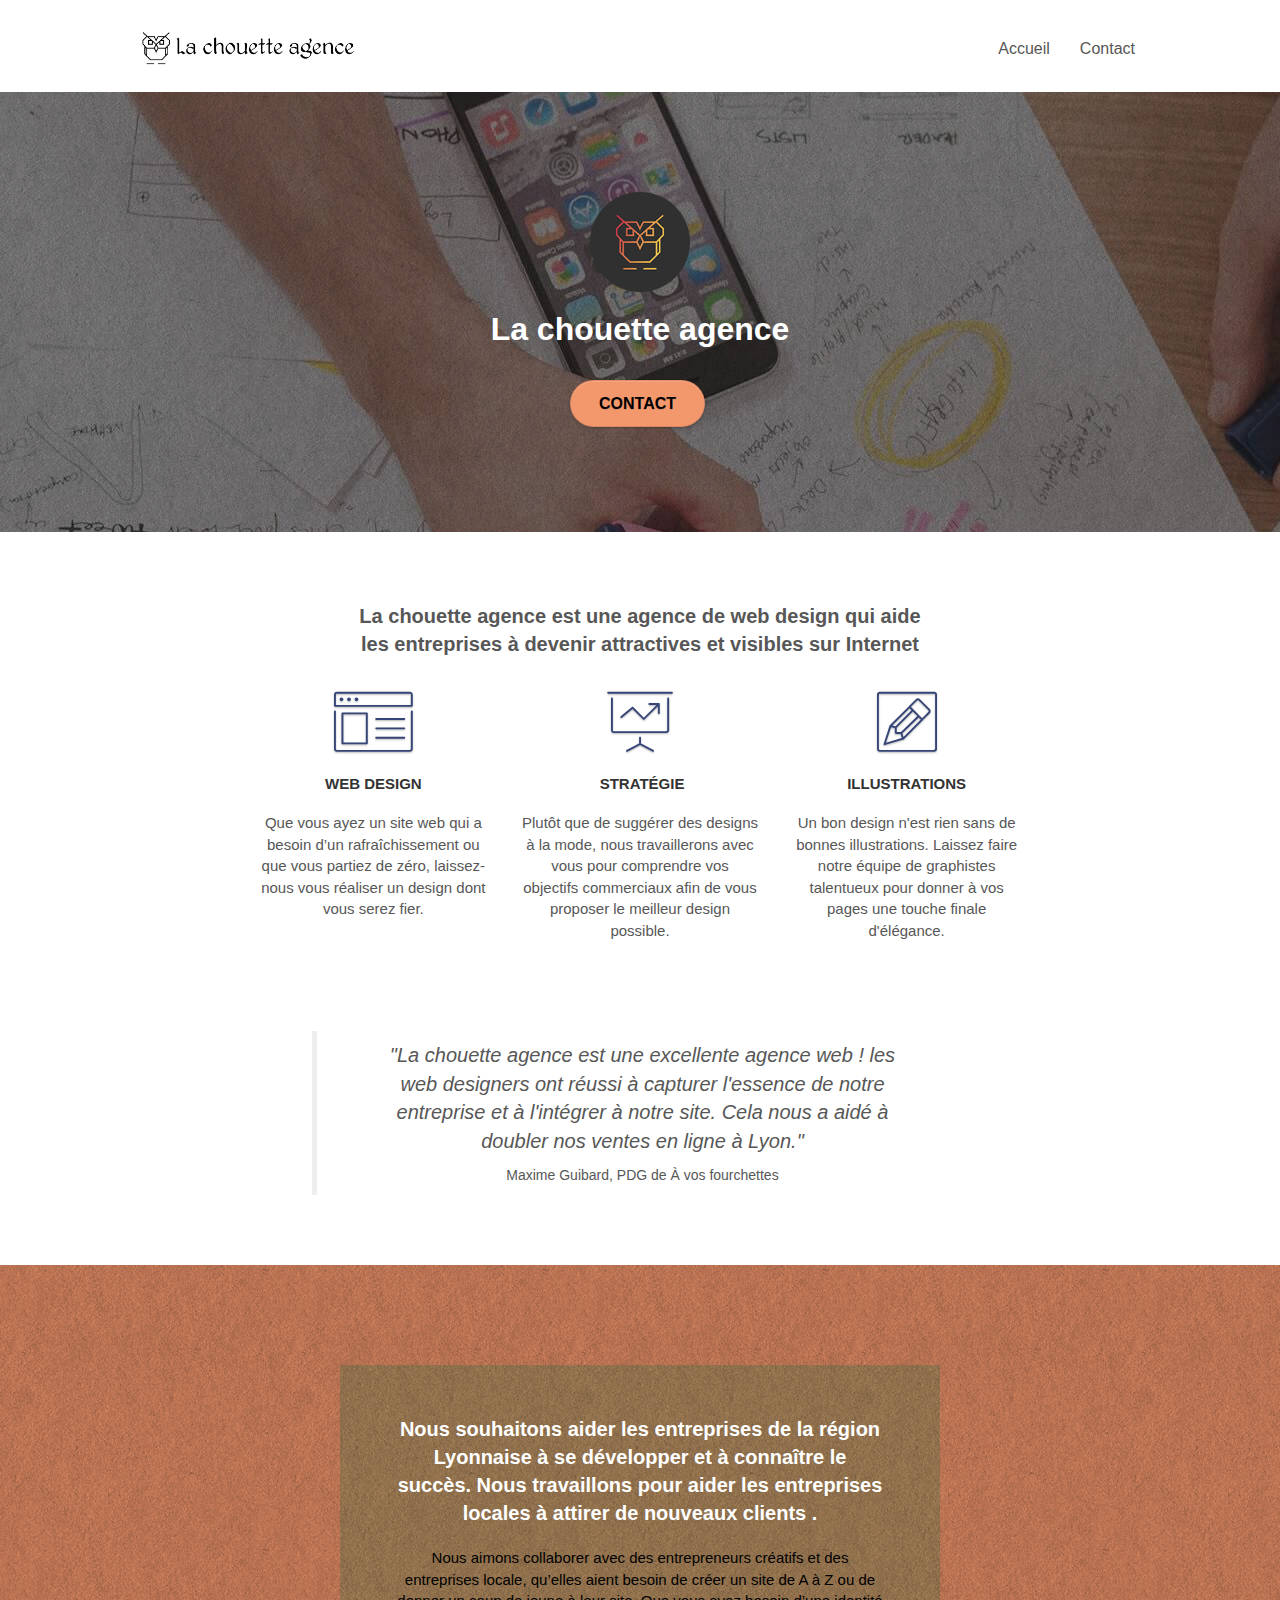
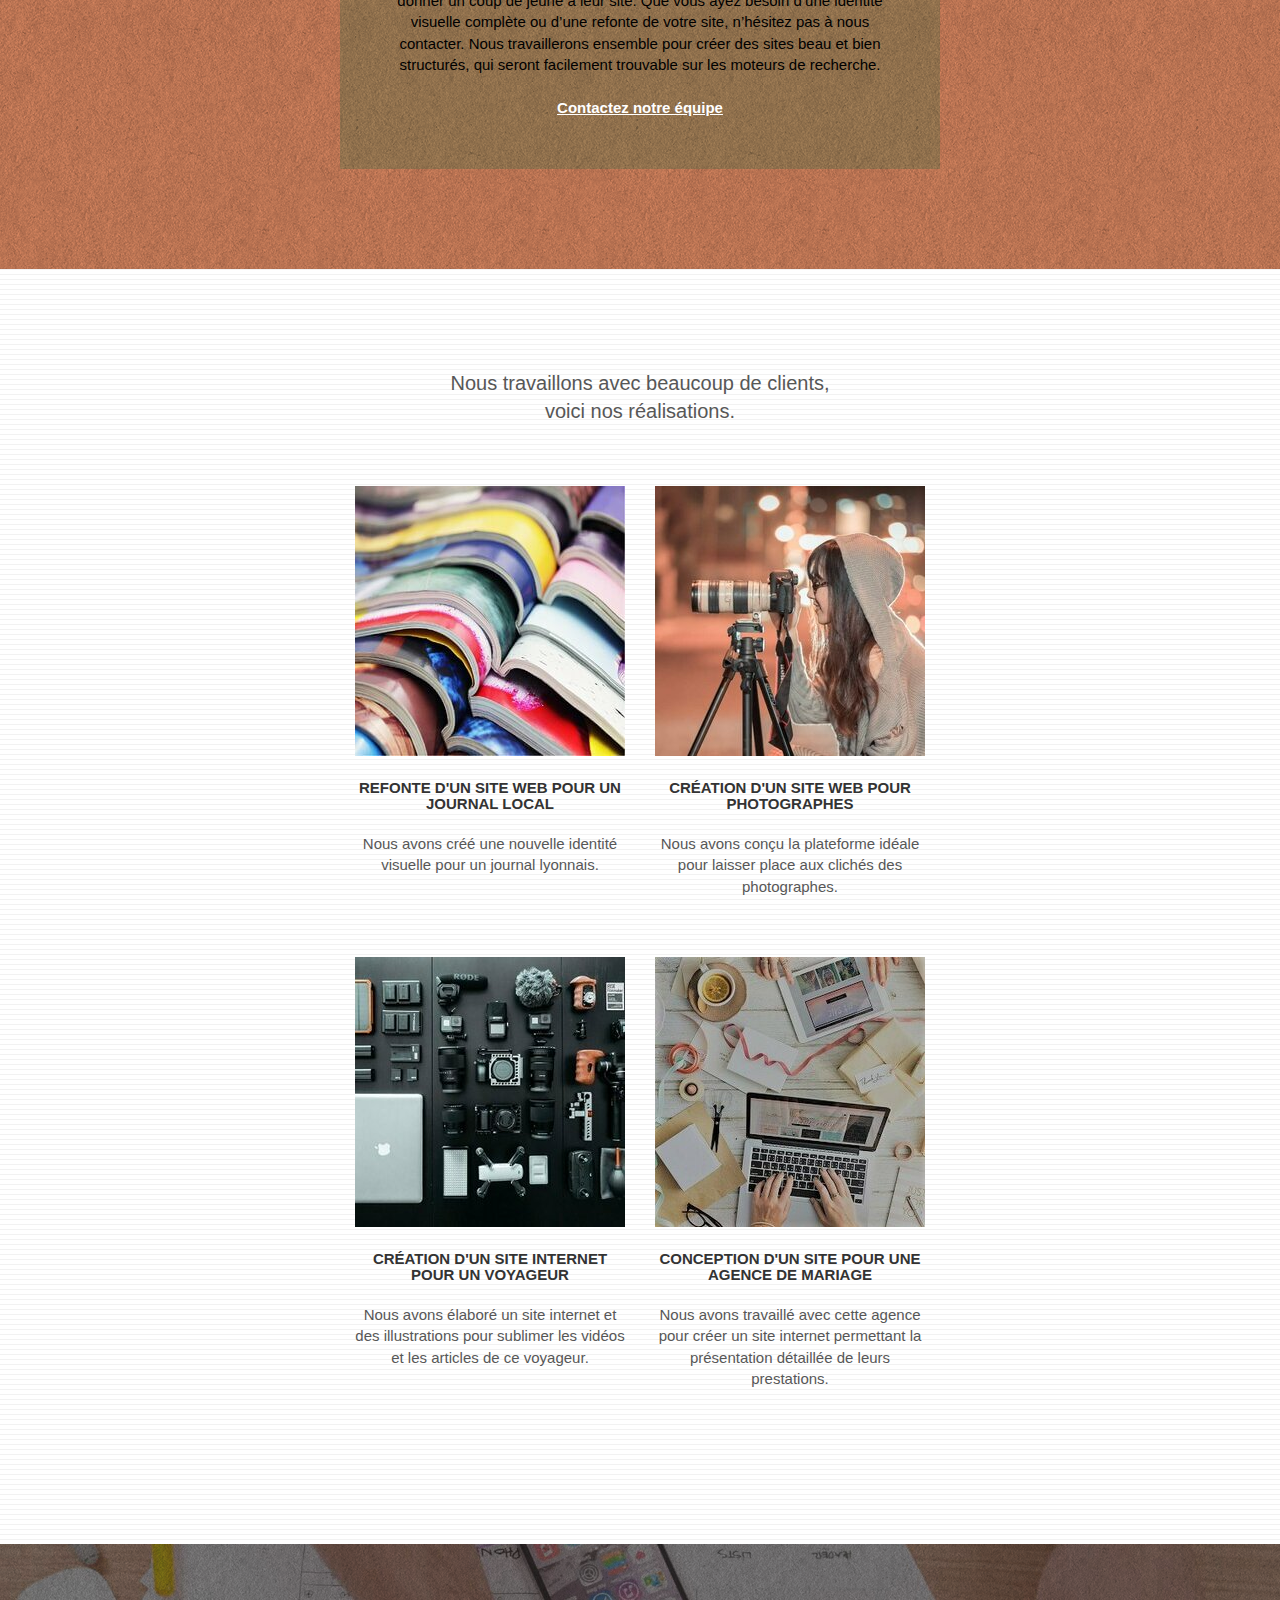
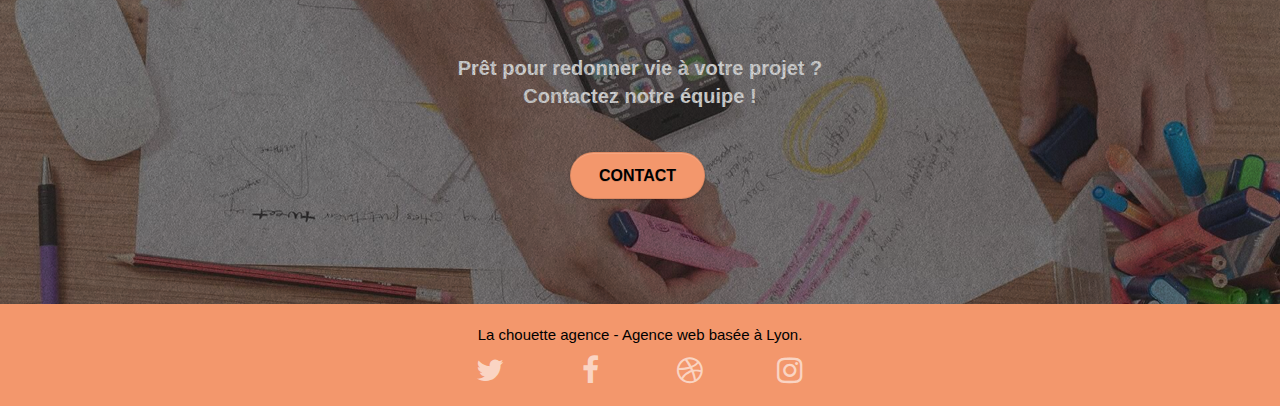
<file: index.html>
<!doctype html>
<html lang="fr">
<head>
    <meta charset="utf-8">
    <meta name="description" content="La chouette agence est une entreprise de web design basée à lyon, experte dans son domaine, elle vous offrira un travail qualitatif et optimisé correspondant parfaitement à vos attentes. Nous saurons donner du style à votre projet web.">
    <meta name="viewport" content="width=device-width, initial-scale=1.0, viewport-fit=cover">
    <link rel="shortcut icon" type="image/png" href="favicon.ico">
    
	<link rel="stylesheet" type="text/css" href="./css/bootstrap.min.css">
	<link rel="stylesheet" type="text/css" href="style.min.css">
	<link rel="stylesheet" type="text/css" href="./css/font-awesome.min.css">
	<link rel="stylesheet" type="text/css" href="./css/et-line.min.css">
	
    
	<script src="./js/jquery-2.1.0.min.js" defer></script>
	<script src="./js/bootstrap.min.js" defer></script>
	<script src="./js/blocs.min.js" defer></script>
	<script src="./js/jquery.touchSwipe.min.js" defer></script>
	<script src="./js/gmaps.min.js" defer></script>

    <title>La chouette agence</title>

    
<!-- Analytics -->
 
<!-- Analytics END -->
    
</head>
<body>
<!-- Principal conteneur -->
<div class="page-container">
    
<!-- bloc-0 -->
<header class="bloc bgc-white l-bloc " id="bloc-0">
	<div class="container bloc-sm">
		<nav class="navbar row">
			<div class="navbar-header">
				<a class="navbar-brand focus" href="index.html"><img src="img/la-chouette-agence.png" alt="logo de la chouette agence, entreprise de web design basée à lyon" height="40" /></a>
				<button id="nav-toggle" type="button" class="ui-navbar-toggle navbar-toggle" data-toggle="collapse" data-target=".navbar-1">
					<span class="sr-only">Toggle navigation</span><span class="icon-bar"></span><span class="icon-bar"></span><span class="icon-bar"></span>
				</button>
			</div>
			<div class="collapse navbar-collapse navbar-1 special-dropdown-nav">
				<ul class="site-navigation nav navbar-nav">
					<li>
						<a class="focus" href="index.html">Accueil</a>
					</li>
					<li>
					</li>
					<li>
						<a class="focus" href="contact.html">Contact</a>
					</li>
				</ul>
			</div>
		</nav>
	</div>
</header>
<!-- bloc-0 END -->

<!-- bloc-1-presentation -->
<section class="bloc bgc-dark-slate-blue bg-banniere d-bloc bg-t-edge bloc-bg-texture texture-paper b-parallax" id="bloc-1-hero">
	<div class="container bloc-lg">
		<div class="row tight-width-whitespace">
			<div class="col-sm-12">
				<img src="img/logo.png" class="center-block image-resize-mode" width="100" alt="logo de la chouette agence" />
				<h1 class="text-center hero-bloc-text tc-white ">
					La chouette agence
				</h1>
				<div class="text-center">
					<a href="contact.html" class="btn btn-lg btn-clean btn-rd cta-hero btn-atomic-tangerine focus" id="cta-hero">Contact</a>
				</div>
			</div>
		</div>
	</div>
</section>
<!-- bloc-1-presentation END -->

<!-- bloc-2-services -->
<section class="bloc bgc-white l-bloc" id="bloc-2-services">
	<div class="container bloc-md">
		<div class="row">
			<div class="col-sm-12 text-center">
					<h2 class="intro">
						La chouette agence est une agence de web design qui aide<br>les entreprises à devenir attractives et visibles sur Internet
					</h2>
			</div>
		</div>
		<div class="row voffset-lg med-width-whitespace">
			<div class="col-sm-4">
				<div class="text-center">
					<span class="et-icon-browser sm-shadow icon-dark-slate-blue icons icon-lg"></span>
				</div>
				<h3 class="mg-md text-center">
					Web design
				</h3>
				<p class="text-center ">
					Que vous ayez un site web qui a besoin d&rsquo;un rafraîchissement ou que vous partiez de zéro, laissez-nous vous réaliser un design dont vous serez fier.
				</p>
			</div>
			<div class="col-sm-4">
				<div class="text-center">
					<span class="et-icon-presentation sm-shadow icon-dark-slate-blue icons icon-lg"></span>
				</div>
				<h3 class="mg-md text-center">
					&nbsp;Stratégie
				</h3>
				<p class="text-center ">
					Plutôt que de suggérer des designs à la mode, nous travaillerons avec vous pour comprendre vos objectifs commerciaux afin de vous proposer le meilleur design possible.<br>
				</p>
			</div>
			<div class="col-sm-4">
				<div class="text-center">
					<span class="et-icon-edit sm-shadow icon-dark-slate-blue icons icon-lg"></span>
				</div>
				<h3 class="mg-md text-center">
					Illustrations
				</h3>
				<p class="text-center ">
					Un bon design n'est rien sans de bonnes illustrations. Laissez faire notre équipe de graphistes talentueux pour donner à vos pages une touche finale d'élégance.
				</p>
			</div>
		</div>
		<div class="row voffset-lg voffset">
			<div class="col-xs-12 col-md-8 col-md-offset-2 text-center">
				<blockquote>
					<p class="quotation">
						"La chouette agence est une excellente agence web !
						les<br>web designers ont réussi à capturer l'essence de notre<br>entreprise et à l'intégrer à notre site.
						Cela nous a aidé à<br>doubler nos ventes en ligne à Lyon."
					</p>
					<p class="signature">
						Maxime Guibard, PDG de À vos fourchettes
					</p>
				</blockquote>
			</div>
		</div>
	</div>
</section>
<!-- bloc-2-services END -->

<!-- bloc-3-what-i-do -->
<section class="bloc tc-white bgc-atomic-tangerine bg-presentation d-bloc bloc-bg-texture texture-paper b-parallax" id="bloc-3-what-i-do">
	<div class="container bloc-lg">
		<div class="row tight-width-whitespace black-background">
			<div class="col-sm-12">
				<h2 class="mg-md text-center tc-white">
					Nous souhaitons aider les entreprises de la région Lyonnaise à se développer et à connaître le succès. Nous travaillons pour aider les entreprises locales à attirer de nouveaux clients .<br>
				</h2>
				<p class="text-center white">
					Nous aimons collaborer avec des entrepreneurs créatifs et des entreprises locale, qu’elles aient besoin de créer un site de A à Z ou de donner un coup de jeune à leur site. Que vous ayez besoin d’une identité visuelle complète ou d’une refonte de votre site, n’hésitez pas à nous contacter. Nous travaillerons ensemble pour créer des sites beau et bien structurés, qui seront facilement trouvable sur les moteurs de recherche. <br><br><a class="ltc-white bold-link focus" href="page2.html">Contactez notre équipe</a><br>
				</p>
			</div>
		</div>
	</div>
</section>
<!-- bloc-3-what-i-do END -->

<!-- bloc-4-portfolio -->
<section class="bloc bgc-white bg-lines-h2-bg bg-repeat l-bloc" id="bloc-4-portfolio">
	<div class="container bloc-lg">
		<div class="row">
			<div class="col-sm-12 text-center">
				<p class="customers">
					Nous travaillons avec beaucoup de clients,<br> voici nos réalisations.
				</p>
			</div>
		</div>
		<div class="row tight-width-whitespace portfolio-row">
			<div class="col-sm-6">
				<a class="focus" href="#" data-lightbox="img/1.jpg" data-gallery-id="gallery-1" data-caption="Refonte d'un site web pour un journal local" data-frame="snapshot-lb"><img src="img/1.jpg" alt="photo de plusieurs magazines ouverts et empilés" class="img-responsive portfolio-thumb" /></a>
				<h3 class="mg-md text-center">
					Refonte d'un site web pour un journal local
				</h3>
				<p class="text-center">
					Nous avons créé une nouvelle identité visuelle pour un journal lyonnais.
				</p>
			</div>
			<div class="col-sm-6">
				<a class="focus" href="#" data-lightbox="img/2.jpg" data-gallery-id="gallery-1" data-caption="Création d'un site web pour photographes" data-frame="snapshot-lb"><img src="img/2.jpg" class="img-responsive portfolio-thumb" alt="photo d'une jeune photographe prenant une photo" /></a>
				<h3 class="mg-md text-center">
					Création d'un site web pour photographes
				</h3>
				<p class="text-center">
					Nous avons conçu la plateforme idéale pour laisser place aux clichés des photographes.
				</p>
			</div>
		</div>
		<div class="row tight-width-whitespace portfolio-row">
			<div class="col-sm-6">
				<a class="focus" href="#" data-lightbox="img/3.jpg" data-gallery-id="gallery-1" data-caption="Création d'un site internet pour un voyageur" data-frame="snapshot-lb"><img src="img/3.jpg" class="img-responsive portfolio-thumb" alt="photo de matériel informatique et photographique"/></a>
				<h3 class="mg-md text-center">
					Création d'un site internet pour un voyageur
				</h3>
				<p class="text-center">
					Nous avons élaboré un site internet et des illustrations pour sublimer les vidéos et les articles de ce voyageur.
				</p>
			</div>
			<div class="col-sm-6">
				<a class="focus" href="#" data-lightbox="img/4.jpg" data-gallery-id="gallery-1" data-caption="Conception d'un site pour une agence de mariage" data-frame="snapshot-lb"><img src="img/4.jpg" class="img-responsive portfolio-thumb" alt="photo d'une scène de travail dans une entreprise d'évènementiel" /></a>
				<h3 class="mg-md text-center">
					Conception d'un site pour une agence de mariage
				</h3>
				<p class="text-center">
					Nous avons travaillé avec cette agence pour créer un site internet permettant la présentation détaillée de leurs prestations.
				</p>
			</div>
		</div>
	</div>
</section>
<!-- bloc-4-portfolio END -->

<!-- bloc-5-cta -->
<section class="bloc bgc-dark-slate-blue bg-banniere d-bloc bloc-bg-texture texture-paper" id="bloc-5-cta">
	<div class="container bloc-lg">
		<div class="row">
			<h2 class="mg-md text-center tc-white">
				Prêt pour redonner vie à votre projet ?<br>Contactez notre équipe !
			</h2>
			<div class="col-sm-12 text-center">
				<a href="contact.html" class="btn btn-atomic-tangerine btn-clean btn-rd btn-lg cta-hero focus">Contact</a>
			</div>
		</div>
	</div>
</section>
<!-- bloc-5-cta END -->

<!-- ScrollToTop Button -->
<a class="bloc-button btn btn-d scrollToTop" onclick="scrollToTarget('1')"><span class="fa fa-chevron-up"></span></a>
<!-- ScrollToTop Button END-->

<!-- Footer - bloc-8 -->
<footer class="bloc bgc-atomic-tangerine d-bloc" id="bloc-8">
	<div class="container bloc-sm">
		<div class="row">
			<div class="col-sm-12">
				<p class="text-center white">
					La chouette agence - Agence web basée à Lyon.<br>
				</p>
				<div class="row row-no-gutters social">
					<div class="col-sm-3">
						<div class="text-center">
							<a class="social focus" target="_blank" rel="noopener" aria-label="lien twitter" href="https://twitter.com/?lang=fr"><span class="fa fa-twitter icon-md"></span></a>
						</div>
					</div>
					<div class="col-sm-3">
						<div class="text-center">
							<a class="social focus" target="_blank" rel="noopener" aria-label="lien facebook" href="https://fr-fr.facebook.com/"><span class="fa fa-facebook icon-md"></span></a>
						</div>
					</div>
					<div class="col-sm-3">
						<div class="text-center">
							<a class="social focus" target="_blank" rel="noopener" aria-label="lien dribble" href="https://dribbble.com/"><span class="fa fa-dribbble icon-md"></span></a>
						</div>
					</div>
					<div class="col-sm-3">
						<div class="text-center">
							<a class="social focus" target="_blank" rel="noopener" aria-label="lien instagram" href="https://www.instagram.com/"><span class="fa fa-instagram icon-md"></span></a>
						</div>
					</div>
				</div>
			</div>
		</div>
	</div>
</footer>
<!-- Footer - bloc-8 END -->

</div>
<!-- Principal conteneur END -->
    

</body>
</html>
</file>
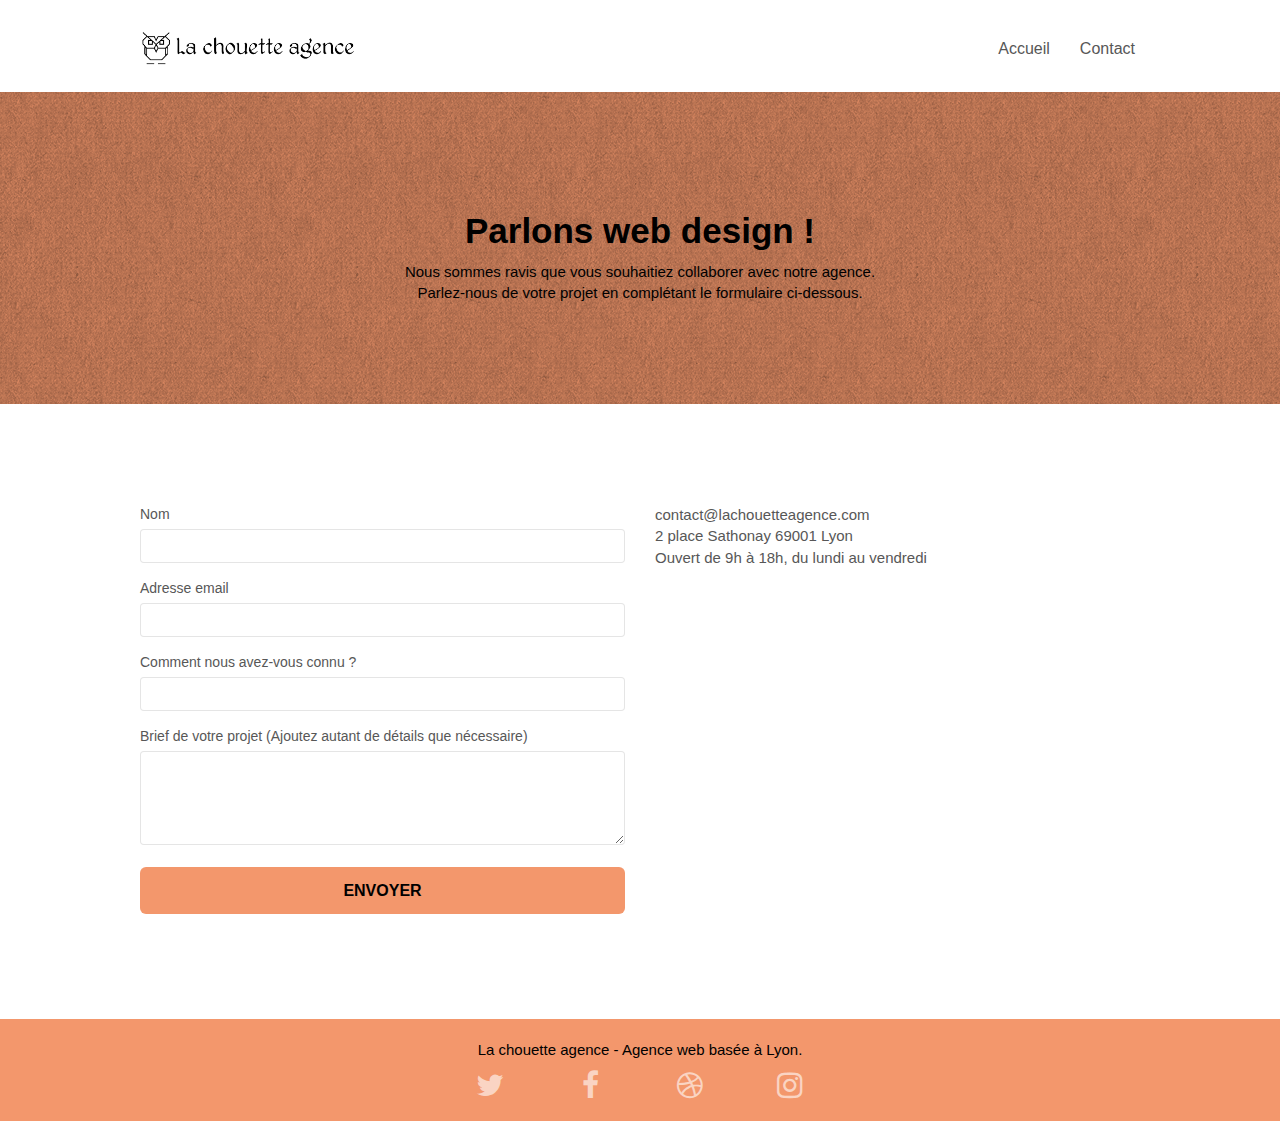
<file: contact.html>
<!doctype html>
<html lang="fr">
<head>
    <meta charset="utf-8">
    <meta name="description" content="Prise de contact et devis en ligne, la chouette agence vous propose de soumettre votre projet web via le site ou dans nos locaux">
    <meta name="viewport" content="width=device-width, initial-scale=1.0, viewport-fit=cover">
    <link rel="shortcut icon" type="image/png" href="favicon.ico">
    
	<link rel="stylesheet" type="text/css" href="./css/bootstrap.min.css">
	<link rel="stylesheet" type="text/css" href="style.min.css">
	<link rel="stylesheet" type="text/css" href="./css/font-awesome.min.css">
	<link rel="stylesheet" type="text/css" href="./css/et-line.min.css">
	
    
	<script src="./js/jquery-2.1.0.min.js" defer></script>
	<script src="./js/bootstrap.min.js" defer></script>
	<script src="./js/blocs.min.js" defer></script>
	<script src="./js/jqBootstrapValidation.min.js" defer></script>
	<script src="./js/formHandler.min.js" defer></script>
    <title>Contactez nous</title>

    
<!-- Analytics -->

<!-- Analytics END -->
    
</head>
<body>
<!-- Principal conteneur -->
<div class="page-container">
    
<!-- bloc-0 -->
<header class="bloc bgc-white l-bloc " id="bloc-0">
	<div class="container bloc-sm">
		<nav class="navbar row">
			<div class="navbar-header">
				<a class="navbar-brand focus" href="index.html"><img src="img/la-chouette-agence.png" alt="atlanta web design logo" height="40" /></a>
				<button id="nav-toggle" type="button" class="ui-navbar-toggle navbar-toggle" data-toggle="collapse" data-target=".navbar-1">
					<span class="sr-only">Toggle navigation</span><span class="icon-bar"></span><span class="icon-bar"></span><span class="icon-bar"></span>
				</button>
			</div>
			<div class="collapse navbar-collapse navbar-1 special-dropdown-nav">
				<ul class="site-navigation nav navbar-nav">
					<li>
						<a class="focus" href="index.html">Accueil</a>
					</li>
					<li>
					</li>
					<li>
						<a class="focus" href="contact.html">Contact</a>
					</li>
				</ul>
			</div>
		</nav>
	</div>
</header>
<!-- bloc-0 END -->

<!-- bloc-6 -->
<section class="bloc bg-dots-bg bg-repeat bgc-atomic-tangerine d-bloc bloc-bg-texture texture-paper" id="bloc-6">
	<div class="container bloc-lg">
		<div class="row">
			<div class="col-sm-title">
				<h1 class="text-center hero-bloc-text tc-white">
					Parlons web design !
				</h1>
				<p class="text-center mg-lg tc-white tight-width-whitespace">
					Nous sommes ravis que vous souhaitiez collaborer avec notre agence.<br>
					Parlez-nous de votre projet en complétant le formulaire ci-dessous.
				</p>
			</div>
		</div>
	</div>
</section>
<!-- bloc-6 END -->

<!-- bloc-7 -->
<div class="bloc bgc-white l-bloc" id="bloc-7">
	<div class="container bloc-lg">
		<div class="row">
			<div class="col-sm-6">
				<form id="form_1">
					<div class="form-group focus">
						<label for="name">
							Nom
						</label>
						<input id="name" class="form-control" required />
					</div>
					<div class="form-group focus">
						<label for="email">
							Adresse email
						</label>
						<input id="email" class="form-control" type="email" required />
					</div>
					<div class="form-group focus">
						<label for="discover">
							Comment nous avez-vous connu ?
						</label>
						<input class="form-control" type="text" required id="discover" />
					</div>
					<div class="form-group focus">
						<label for="message">
							Brief de votre projet (Ajoutez autant de détails que nécessaire)<br>
						</label><textarea id="message" class="form-control" rows="4" cols="50" required></textarea>
					</div> 
					<button class="bloc-button btn btn-lg btn-block cta-hero btn-atomic-tangerine focus" type="submit">
						Envoyer
					</button>
				</form>
			</div>
			<div class="col-sm-6">
				<p>
					contact@lachouetteagence.com<br>2 place Sathonay 69001 Lyon<br>Ouvert de 9h à 18h, du lundi au vendredi<br>
				</p>
			</div>
		</div>
	</div>
</div>
<!-- bloc-7 END -->

<!-- ScrollToTop Button -->
<a class="bloc-button btn btn-d scrollToTop" onclick="scrollToTarget('1')"><span class="fa fa-chevron-up"></span></a>
<!-- ScrollToTop Button END-->


<!-- Footer - bloc-8 -->
<footer class="bloc bgc-atomic-tangerine d-bloc" id="bloc-8">
	<div class="container bloc-sm">
		<div class="row">
			<div class="col-sm-12">
				<p class="text-center white">
					La chouette agence - Agence web basée à Lyon.<br>
				</p>
				<div class="row row-no-gutters social">
					<div class="col-sm-3">
						<div class="text-center">
							<a class="social focus" target="_blank" rel="noopener" aria-label="lien twitter" href="https://twitter.com/?lang=fr"><span class="fa fa-twitter icon-md"></span></a>
						</div>
					</div>
					<div class="col-sm-3">
						<div class="text-center">
							<a class="social focus" target="_blank" rel="noopener" aria-label="lien facebook" href="https://fr-fr.facebook.com/"><span class="fa fa-facebook icon-md"></span></a>
						</div>
					</div>
					<div class="col-sm-3">
						<div class="text-center">
							<a class="social focus" target="_blank" rel="noopener" aria-label="lien dribble" href="https://dribbble.com/"><span class="fa fa-dribbble icon-md"></span></a>
						</div>
					</div>
					<div class="col-sm-3">
						<div class="text-center">
							<a class="social focus" target="_blank" rel="noopener" aria-label="lien instagram" href="https://www.instagram.com/"><span class="fa fa-instagram icon-md"></span></a>
						</div>
					</div>
				</div>
			</div>
		</div>
	</div>
</footer>
<!-- Footer - bloc-8 END -->

</div>
<!-- Principal conteneur END -->
    

</body>
</html>
</file>
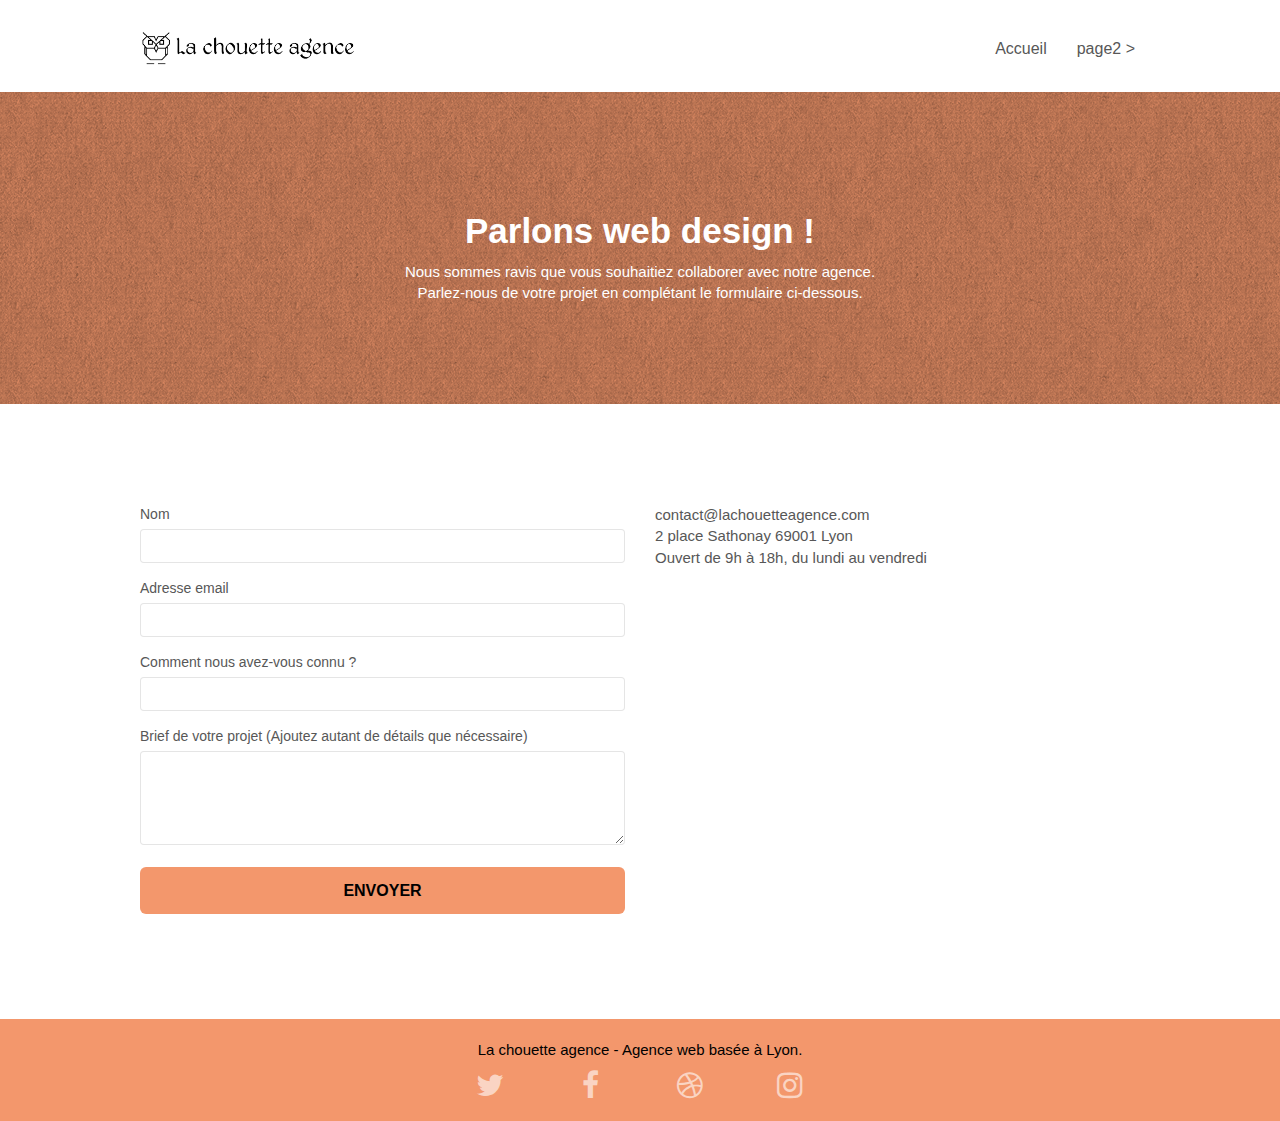
<file: page2.html>
<!doctype html>
<html lang="Default">
<head>
    <meta charset="utf-8">
    <meta name="keywords" content="">
    <meta name="description" content="">
    <meta name="viewport" content="width=device-width, initial-scale=1.0, viewport-fit=cover">
    <link rel="shortcut icon" type="image/png" href="favicon.jpg">
    
	<link rel="stylesheet" type="text/css" href="./css/bootstrap.min.css">
	<link rel="stylesheet" type="text/css" href="style.css">
	<link rel="stylesheet" type="text/css" href="./css/font-awesome.min.css">
	<link rel="stylesheet" type="text/css" href="./css/et-line.min.css">
	
    
	<script src="./js/jquery-2.1.0.min.js"></script>
	<script src="./js/bootstrap.min.js"></script>
	<script src="./js/blocs.min.js"></script>
	<script src="./js/jqBootstrapValidation.js"></script>
	<script src="./js/formHandler.js"></script>
    <title>page2</title>

    
<!-- Analytics -->
 
<!-- Analytics END -->
    
</head>
<body>
<!-- Principal conteneur -->
<div class="page-container">
    
<!-- bloc-0 -->
<div class="bloc bgc-white l-bloc " id="bloc-0">
	<div class="container bloc-sm">
		<nav class="navbar row">
			<div class="navbar-header">
				<a class="navbar-brand" href="index.html"><img src="img/la-chouette-agence.png" alt="atlanta web design logo" height="40" /></a>
				<button id="nav-toggle" type="button" class="ui-navbar-toggle navbar-toggle" data-toggle="collapse" data-target=".navbar-1">
					<span class="sr-only">Toggle navigation</span><span class="icon-bar"></span><span class="icon-bar"></span><span class="icon-bar"></span>
				</button>
			</div>
			<div class="collapse navbar-collapse navbar-1 special-dropdown-nav">
				<ul class="site-navigation nav navbar-nav">
					<li>
						<a href="index.html">Accueil</a>
					</li>
					<li>
					</li>
					<li>
						<a href="page2.html">page2 &gt;</a>
					</li>
				</ul>
			</div>
		</nav>
	</div>
</div>
<!-- bloc-0 END -->

<!-- bloc-6 -->
<div class="bloc bg-dots-bg bg-repeat bgc-atomic-tangerine d-bloc bloc-bg-texture texture-paper" id="bloc-6">
	<div class="container bloc-lg">
		<div class="row">
			<div class="col-sm-12">
				<h1 class="text-center hero-bloc-text tc-white">
					Parlons web design !
				</h1>
				<p class="text-center mg-lg tc-white tight-width-whitespace">
					Nous sommes ravis que vous souhaitiez collaborer avec notre agence.<br>
					Parlez-nous de votre projet en complétant le formulaire ci-dessous.
				</p>
			</div>
		</div>
	</div>
</div>
<!-- bloc-6 END -->

<!-- bloc-7 -->
<div class="bloc bgc-white l-bloc" id="bloc-7">
	<div class="container bloc-lg">
		<div class="row">
			<div class="col-sm-6">
				<form id="form_1" novalidate success-msg="Your message has been sent." fail-msg="Sorry it seems that our mail server is not responding, Sorry for the inconvenience!">
					<div class="form-group">
						<label>
							Nom
						</label>
						<input id="name" class="form-control" required />
					</div>
					<div class="form-group">
						<label>
							Adresse email
						</label>
						<input id="email" class="form-control" type="email" required />
					</div>
					<div class="form-group">
						<label>
							Comment nous avez-vous connu ?
						</label>
						<input class="form-control" type="email" required id="input_504" />
					</div>
					<div class="form-group">
						<label>
							Brief de votre projet (Ajoutez autant de détails que nécessaire)<br>
						</label><textarea id="message" class="form-control" rows="4" cols="50" required></textarea>
					</div> 
					<button class="bloc-button btn btn-lg btn-block cta-hero btn-atomic-tangerine" type="submit">
						Envoyer
					</button>
				</form>
			</div>
			<div class="col-sm-6">
				<p>
					contact@lachouetteagence.com<br>2 place Sathonay 69001 Lyon<br>Ouvert de 9h à 18h, du lundi au vendredi<br>
				</p>
			</div>
		</div>
	</div>
</div>
<!-- bloc-7 END -->

<!-- ScrollToTop Button -->
<a class="bloc-button btn btn-d scrollToTop" onclick="scrollToTarget('1')"><span class="fa fa-chevron-up"></span></a>
<!-- ScrollToTop Button END-->


<!-- Footer - bloc-8 -->
<div class="bloc bgc-atomic-tangerine d-bloc" id="bloc-8">
	<div class="container bloc-sm">
		<div class="row">
			<div class="col-sm-12">
				<p class="text-center white">
					La chouette agence - Agence web basée à Lyon.<br>
				</p>
				<div class="row row-no-gutters social">
					<div class="col-sm-3">
						<div class="text-center">
							<a class="social" href="index.html"><span class="fa fa-twitter icon-md"></span></a>
						</div>
					</div>
					<div class="col-sm-3">
						<div class="text-center">
							<a class="social" href="index.html"><span class="fa fa-facebook icon-md"></span></a>
						</div>
					</div>
					<div class="col-sm-3">
						<div class="text-center">
							<a class="social" href="index.html"><span class="fa fa-dribbble icon-md"></span></a>
						</div>
					</div>
					<div class="col-sm-3">
						<div class="text-center">
							<a class="social" href="index.html"><span class="fa fa-instagram icon-md"></span></a>
						</div>
					</div>
				</div>
			</div>
		</div>
	</div>
</div>
<!-- Footer - bloc-8 END -->

</div>
<!-- Principal conteneur END -->
    

</body>
</html>
</file>
<file: style.css>
body {
  margin: 0;
  padding: 0;
  background: #fff;
  overflow-x: hidden;
  -webkit-font-smoothing: antialiased;
  -moz-osx-font-smoothing: grayscale;
}
.focus:focus {
  outline: 4px dashed #ff0000 !important;
}

.focus:hover {
  outline: none !important;
}

.intro {
  font-size: 20px;
}
.quotation {
  font-size: 20px;
  font-style: italic;
}

.customers {
  font-size: 20px;
}

.signature {
  font-size: 14px;
}

a,
button {
  transition: all 0.3s ease-in-out;
  outline: none !important;
}

a:hover {
  text-decoration: none;
  cursor: pointer;
}

#page-loading-blocs-notifaction {
  position: fixed;
  top: 0;
  bottom: 0;
  width: 100%;
  z-index: 100000;
  background: #ffffff url("img/pageload-spinner.gif") no-repeat center center;
}

.bloc {
  width: 100%;
  clear: both;
  background: 50% 50% no-repeat;
  padding: 0 50px;
  -webkit-background-size: cover;
  -moz-background-size: cover;
  -o-background-size: cover;
  background-size: cover;
  position: relative;
}

.bloc .container {
  padding-left: 0;
  padding-right: 0;
}

.bloc-lg {
  padding: 100px 50px;
}

.bloc-md {
  padding: 50px;
}

.bloc-sm {
  padding: 20px 50px;
}

.bg-center,
.bg-l-edge,
.bg-r-edge,
.bg-t-edge,
.bg-b-edge,
.bg-tl-edge,
.bg-bl-edge,
.bg-tr-edge,
.bg-br-edge,
.bg-repeat {
  -webkit-background-size: auto !important;
  -moz-background-size: auto !important;
  -o-background-size: auto !important;
  background-size: auto !important;
}

.bg-repeat {
  background: repeat;
}

.bg-t-edge {
  background: top no-repeat;
}

.bloc-bg-texture::before {
  content: "";
  background-size: 2px 2px;
  position: absolute;
  top: 0;
  bottom: 0;
  left: 0;
  right: 0;
}

.texture-paper::before {
  background: url("img/texture-paper.png");
  background-size: 280px 280px;
}

.b-parallax {
  background-attachment: fixed;
}

.d-bloc {
  color: rgba(255, 255, 255, 0.7);
}

.d-bloc button:hover {
  color: rgba(255, 255, 255, 0.9);
}

.d-bloc .icon-round,
.d-bloc .icon-square,
.d-bloc .icon-rounded,
.d-bloc .icon-semi-rounded-a,
.d-bloc .icon-semi-rounded-b {
  border-color: rgba(255, 255, 255, 0.9);
}

.d-bloc .divider-h span {
  border-color: rgba(255, 255, 255, 0.2);
}

.d-bloc .a-btn,
.d-bloc .navbar a,
.d-bloc .navbar-brand,
.d-bloc a .icon-sm,
.d-bloc a .icon-md,
.d-bloc a .icon-lg,
.d-bloc a .icon-xl,
.d-bloc h1 a,
.d-bloc h2 a,
.d-bloc h3 a,
.d-bloc h4 a,
.d-bloc h5 a,
.d-bloc h6 a,
.d-bloc p a {
  color: rgba(255, 255, 255, 0.6);
}

.d-bloc .a-btn:hover,
.d-bloc .navbar a:hover,
.d-bloc .navbar-brand:hover,
.d-bloc a:hover .icon-sm,
.d-bloc a:hover .icon-md,
.d-bloc a:hover .icon-lg,
.d-bloc a:hover .icon-xl,
.d-bloc h1 a:hover,
.d-bloc h2 a:hover,
.d-bloc h3 a:hover,
.d-bloc h4 a:hover,
.d-bloc h5 a:hover,
.d-bloc h6 a:hover,
.d-bloc p a:hover {
  color: rgba(255, 255, 255, 1);
}

.d-bloc .navbar-toggle .icon-bar {
  background: rgba(255, 255, 255, 1);
}

.d-bloc .btn-wire,
.d-bloc .btn-wire:hover {
  color: rgba(255, 255, 255, 1);
  border-color: rgba(255, 255, 255, 1);
}

.d-bloc .panel {
  color: rgba(0, 0, 0, 0.5);
}

.d-bloc .panel button:hover {
  color: rgba(0, 0, 0, 0.7);
}

.d-bloc .panel icon {
  border-color: rgba(0, 0, 0, 0.7);
}

.d-bloc .panel .divider-h span {
  border-color: rgba(0, 0, 0, 0.1);
}

.d-bloc .panel .a-btn {
  color: rgba(0, 0, 0, 0.6);
}

.d-bloc .panel .a-btn:hover {
  color: rgba(0, 0, 0, 1);
}

.d-bloc .panel .btn-wire,
.d-bloc .panel .btn-wire:hover {
  color: rgba(0, 0, 0, 0.7);
  border-color: rgba(0, 0, 0, 0.3);
}

.d-bloc .panel,
.l-bloc {
  color: rgba(0, 0, 0, 0.5);
}

.d-bloc .panel button:hover,
.l-bloc button:hover {
  color: rgba(0, 0, 0, 0.7);
}

.l-bloc .icon-round,
.l-bloc .icon-square,
.l-bloc .icon-rounded,
.l-bloc .icon-semi-rounded-a,
.l-bloc .icon-semi-rounded-b {
  border-color: rgba(0, 0, 0, 0.7);
}

.d-bloc .panel .divider-h span,
.l-bloc .divider-h span {
  border-color: rgba(0, 0, 0, 0.1);
}

.d-bloc .panel .a-btn,
.l-bloc .a-btn,
.l-bloc .navbar a,
.l-bloc .navbar-brand,
.l-bloc a .icon-sm,
.l-bloc a .icon-md,
.l-bloc a .icon-lg,
.l-bloc a .icon-xl,
.l-bloc h1 a,
.l-bloc h2 a,
.l-bloc h3 a,
.l-bloc h4 a,
.l-bloc h5 a,
.l-bloc h6 a,
.l-bloc p a {
  color: rgba(0, 0, 0, 0.6);
}

.d-bloc .panel .a-btn:hover,
.l-bloc .a-btn:hover,
.l-bloc .navbar a:hover,
.l-bloc .navbar-brand:hover,
.l-bloc a:hover .icon-sm,
.l-bloc a:hover .icon-md,
.l-bloc a:hover .icon-lg,
.l-bloc a:hover .icon-xl,
.l-bloc h1 a:hover,
.l-bloc h2 a:hover,
.l-bloc h3 a:hover,
.l-bloc h4 a:hover,
.l-bloc h5 a:hover,
.l-bloc h6 a:hover,
.l-bloc p a:hover {
  color: rgba(0, 0, 0, 1);
}

.l-bloc .navbar-toggle .icon-bar {
  color: rgba(0, 0, 0, 0.6);
}

.d-bloc .panel .btn-wire,
.d-bloc .panel .btn-wire:hover,
.l-bloc .btn-wire,
.l-bloc .btn-wire:hover {
  color: rgba(0, 0, 0, 0.7);
  border-color: rgba(0, 0, 0, 0.3);
}

.voffset {
  margin-top: 30px;
}

.voffset-lg {
  margin-top: 80px;
}

.row-no-gutters {
  margin-right: 0;
  margin-left: 0;
}

.row.row-no-gutters > [class^="col-"],
.row.row-no-gutters > [class*=" col-"] {
  padding-right: 0;
  padding-left: 0;
}

#bloc-1-hero h1 {
  font-size: 32px;
  font-weight: bold;
}

.navbar {
  margin-bottom: 0;
  z-index: 1;
}

.navbar-brand {
  height: auto;
  padding: 3px 15px;
  font-size: 25px;
  font-weight: normal;
  font-weight: 600;
  line-height: 44px;
}

.navbar-brand img {
  max-height: 200px;
  margin: 0 5px 0 0;
  display: inline;
}

.navbar-brand img[src$="svg"] {
  min-width: 100px;
}

.nav-center .navbar-brand img {
  margin: 0;
}

.navbar .nav {
  padding-top: 2px;
  margin-right: -16px;
  float: right;
  z-index: 1;
}

.nav > li {
  float: left;
  margin-top: 4px;
  font-size: 16px;
}

.navbar-nav .open .dropdown-menu > li > a {
  text-align: inherit;
}

.nav > li a:hover,
.nav > li a:focus {
  background: transparent;
}

.navbar-toggle {
  margin: 10px 10px 0 0;
  border: 0px;
}

.navbar-toggle:hover {
  background: transparent !important;
}

.navbar-toggle .icon-bar {
  background-color: rgba(0, 0, 0, 0.5);
  width: 26px;
}

.nav-invert .navbar .nav {
  float: left;
}

.nav-invert .navbar-header,
.nav-invert .navbar-brand {
  float: right;
  position: relative;
  z-index: 2;
}

@media (min-width: 768px) {
  .site-navigation {
    position: absolute;
    top: 50%;
    right: 20px;
    transform: translate(0, -50%);
    -webkit-transform: translateY(-50%);
  }
  .nav > li .dropdown-menu a,
  .nav > li .dropdown-menu a:hover {
    color: #484848;
  }
  .nav-invert .site-navigation {
    left: 0;
    right: 0;
  }
  .nav-center {
    text-align: center;
  }
  .nav-center .navbar-header {
    width: 100%;
  }
  .nav-center .navbar-header,
  .nav-center .navbar-brand,
  .nav-center .nav > li {
    float: none;
    display: inline-block;
  }
  .nav-center .site-navigation {
    position: relative;
    width: 100%;
    right: 0;
    margin-right: 0px;
    margin-top: 20px;
  }
  .nav-center.mini-nav .navbar-toggle {
    float: none;
    margin: 10px auto 0;
  }
}

.nav > li > .dropdown a {
  background: none !important;
  display: block;
  padding: 14px 15px;
}

nav .caret {
  margin: 0 5px;
}

.dropdown-menu .dropdown-menu {
  top: -8px;
  left: 100%;
}

.dropdown-menu .dropmenu-flow-right {
  top: 100%;
  left: 0;
  margin-left: -1px;
  border-top-left-radius: 0;
  border-top-right-radius: 0;
}

.dropdown-menu .dropdown span {
  border: 4px solid black;
  border-top-color: transparent;
  border-right-color: transparent;
  border-bottom-color: transparent;
  margin: 6px -5px 0 0 !important;
  float: right;
}

.mg-md {
  margin-top: 10px;
  margin-bottom: 20px;
}

.mg-lg {
  margin-top: 10px;
  margin-bottom: 40px;
}

.btn {
  margin: 0 5px 5px 0;
}

.btn.pull-right {
  margin: 0 0 5px 5px;
}

.btn-d,
.btn-d:hover,
.btn-d:focus {
  color: #fff;
  background: rgba(0, 0, 0, 0.3);
}

button {
  outline: none !important;
}

.btn-rd {
  border-radius: 40px;
}

.btn-clean {
  border: 1px solid rgba(0, 0, 0, 0.08);
  border-bottom-color: rgba(0, 0, 0, 0.1);
  text-shadow: 0 1px 0 rgba(0, 0, 1, 0.1);
  box-shadow: 0 1px 3px rgba(0, 0, 1, 0.25),
    inset 0 1px 0 0 rgba(255, 255, 255, 0.15);
}

.icon-md {
  font-size: 30px !important;
}

.icon-lg {
  font-size: 60px !important;
}

.sm-shadow {
  text-shadow: 0 1px 2px rgba(0, 0, 0, 0.3);
}

.panel-sq,
.panel-sq .panel-heading,
.panel-sq .panel-footer {
  border-radius: 0;
}

.panel-rd {
  border-radius: 30px;
}

.panel-rd .panel-heading {
  border-radius: 29px 29px 0 0;
}

.panel-rd .panel-footer {
  border-radius: 0 0 29px 29px;
}

.form-control {
  border-color: rgba(0, 0, 0, 0.1);
  box-shadow: none;
}

.scrollToTop {
  width: 40px;
  height: 40px;
  position: fixed;
  bottom: 20px;
  right: 20px;
  opacity: 0;
  z-index: 500;
  transition: all 0.3s ease-in-out;
}

.scrollToTop span {
  margin-top: 6px;
}

.showScrollTop {
  font-size: 14px;
  opacity: 1;
}

a[data-lightbox] {
  position: relative;
  display: block;
  text-align: center;
}

a[data-lightbox]:hover::before {
  content: "+";
  font-family: "HelveticaNeue-Light", "Helvetica Neue Light", "Helvetica Neue",
    Helvetica, Arial;
  font-size: 32px;
  width: 50px;
  height: 50px;
  margin-left: -25px;
  border-radius: 50%;
  background: rgba(0, 0, 0, 0.6);
  color: #fff;
  font-weight: 100;
  z-index: 1;
  position: absolute;
  top: 50%;
  transform: translateY(-50%);
  -webkit-transform: translateY(-50%);
}

a[data-lightbox]:hover img {
  opacity: 0.6;
  -webkit-animation-fill-mode: none;
  animation-fill-mode: none;
}

#lightbox-modal {
  display: flex;
  align-items: center;
}

#lightbox-modal .modal-dialog {
  width: 90%;
  max-width: 900px;
  margin: 0 auto 0;
}

#lightbox-modal .modal-dialog img {
  max-height: 90vh;
  margin: 0 auto;
}

.lightbox-caption {
  padding: 20px;
  color: #fff;
  background: rgba(0, 0, 0, 0.5);
  position: absolute;
  left: 15px;
  right: 15px;
  bottom: 5px;
}

.close-lightbox {
  color: #fff;
  font-size: 30px;
  position: absolute;
  top: 20px;
  right: 20px;
  z-index: 20;
  background: rgba(0, 0, 0, 0.5);
  border: none;
  line-height: 30px;
  padding: 0 9px 5px;
  opacity: 0.3;
}

.close-lightbox:hover,
.next-lightbox:hover,
.prev-lightbox:hover {
  opacity: 1;
  color: #fff;
}

.next-lightbox,
.prev-lightbox {
  font-size: 20px;
  color: rgba(255, 255, 255, 0.9);
  background: rgba(0, 0, 0, 0.5);
  transition: all 0.2s ease-in-out;
  position: absolute;
  top: 45%;
  z-index: 1;
  opacity: 0.4;
}

.next-lightbox {
  padding: 6px 8px 1px 13px;
  right: 25px;
}

.prev-lightbox {
  padding: 6px 13px 1px 10px;
  left: 25px;
}

.snapshot-lb .modal-body {
  padding-bottom: 45px;
}

.snapshot-lb .lightbox-caption {
  padding: 0;
  color: rgba(0, 0, 0, 0.5);
  background: none;
}

h1,
h2,
h3,
h4,
h5,
h6,
p,
label,
.btn,
a {
  font-family: "helvetica";
  font-weight: 400;
  color: #575757 !important;
}

.container {
  max-width: 1000px;
}

.hero-bloc-text {
  font-size: 35px;
  font-weight: bold;
}

.hero-bloc-text-sub {
  font-size: 36px;
}

.statement-bloc-text {
  line-height: 26px;
  font-style: italic;
  font-size: 20px;
  text-align: center;
  font-weight: lighter;
  max-width: 520px;
  margin: auto auto auto auto;
}

p {
  font-size: 15px;
}

.tight-width-whitespace {
  max-width: 600px;
  margin: auto auto auto auto;
}

.h1 {
  font-size: 20px;
  font-family: "Open Sans";
}

.cta-hero {
  margin-top: 22px;
  color: #ffffff !important;
  text-transform: uppercase;
  padding: 12px 28px 12px 28px;
  font-size: 16px;
  font-weight: 700;
}

.social {
  max-width: 400px;
  margin: auto auto auto auto;
}

h2 {
  font-size: 20px;
  font-weight: bold;
  line-height: 1.4em;
}

h3 {
  font-size: 15px;
  text-transform: uppercase;
  font-weight: 700;
  color: #333333 !important;
}

.med-width-whitespace {
  max-width: 800px;
  margin: auto auto auto auto;
  box-shadow: 0px 0px 0px #000000;
}

h1 {
  color: #333333 !important;
}

h4 {
  color: #333333 !important;
}

.icons {
  margin-bottom: 14px;
  margin-top: 24px;
}

.white {
  color: #000000 !important;
}

.portfolio-thumb {
  margin-bottom: 24px;
}

.portfolio-row {
  margin-bottom: 44px;
  margin-top: 50px;
}

.avatar {
  box-shadow: 0px 4px 9px rgba(0, 0, 0, 0.3);
}

.black-background {
  background-color: rgba(165, 147, 99, 0.7);
  padding: 40px 40px 40px 40px;
}

.bold-link {
  font-weight: 900;
  text-decoration: underline !important;
}

.bgc-white {
  background-color: #ffffff;
}

.bgc-dark-slate-blue {
  background-color: #364577;
}

.bgc-atomic-tangerine {
  background-color: #f3976c;
}
.col-sm-title h1 {
  color: #000000 !important;
}

.col-sm-title p {
  color: #000000 !important;
}

.tc-white {
  color: #ffffff !important;
}

.btn-atomic-tangerine {
  background: #f3976c;
  color: #000000 !important;
}

.btn-atomic-tangerine:hover {
  background: #c27956 !important;
  color: #000000 !important;
}

.ltc-white {
  color: #ffffff !important;
}

.ltc-white:hover {
  color: #cccccc !important;
}

.ltc-atomic-tangerine {
  color: #f3976c !important;
}

.ltc-atomic-tangerine:hover {
  color: #c27956 !important;
}

.icon-dark-slate-blue {
  color: #364577 !important;
  border-color: #364577 !important;
}

.bg-dots-bg {
  background-image: url("img/dots-bg.png");
}

.bg-lines-h2-bg {
  background-image: url("img/lines-h2-bg.png");
}

.bg-banniere {
  background-image: url("img/la-chouette-agence-banniere.jpg");
}

.bg-presentation {
  background-image: url("img/image-de-presentation.jpg");
}

@media (max-width: 1024px) {
  .bloc {
    padding-left: 20px;
    padding-right: 20px;
  }
  .bloc.full-width-bloc,
  .bloc-tile-2.full-width-bloc .container,
  .bloc-tile-3.full-width-bloc .container,
  .bloc-tile-4.full-width-bloc .container {
    padding-left: 0;
    padding-right: 0;
  }
}

@media (max-width: 992px) and (min-width: 768px) {
  .navbar .nav {
    max-width: 80%;
  }
  .nav-center.navbar .nav {
    max-width: 100%;
  }
}

@media only screen and (min-width: 768px) and (max-width: 1024px) and (orientation: landscape) {
  .b-parallax {
    background-attachment: scroll;
  }
}

@media only screen and (min-width: 1024px) and (max-width: 1366px) and (-webkit-min-device-pixel-ratio: 1.5) {
  .b-parallax {
    background-attachment: scroll;
  }
}

@media (max-width: 991px) {
  .container {
    width: 100%;
  }
  .b-parallax {
    background-attachment: scroll;
  }
  .page-container,
  #hero-bloc {
    overflow-x: hidden;
    position: relative;
  }
  .bloc-group,
  .bloc-group .bloc {
    display: block;
    width: 100%;
  }
  .bloc-fill-screen .fill-bloc-top-edge,
  .bloc-fill-screen .fill-bloc-bottom-edge {
    padding: 0 20px;
  }
}

@media (max-width: 767px) {
  .page-container {
    overflow-x: hidden;
    position: relative;
  }
  h1,
  h2,
  h3,
  h4,
  h5,
  h6,
  p,
  #disqus_thread {
    padding-left: 10px !important;
    padding-right: 10px !important;
  }
  .b-parallax {
    background-attachment: scroll;
  }
  .navbar .nav {
    padding-top: 0;
    border-top: 1px solid rgba(0, 0, 0, 0.2);
    float: none !important;
  }
  .navbar.row {
    margin-left: 0;
    margin-right: 0;
  }
  .site-navigation {
    position: inherit;
    transform: none;
    -webkit-transform: none;
    -ms-transform: none;
  }
  .nav > li {
    margin-top: 0;
    border-bottom: 1px solid rgba(0, 0, 0, 0.1);
    background: rgba(0, 0, 0, 0.05);
    text-align: left;
    padding-left: 15px;
    width: 100%;
  }
  .nav > li:hover {
    background: rgba(0, 0, 0, 0.08);
  }
  .dropdown .dropdown a .caret {
    float: none;
    margin: 5px 0 0 10px !important;
    border: 4px solid black;
    border-bottom-color: transparent;
    border-right-color: transparent;
    border-left-color: transparent;
  }
  #hero-bloc .navbar .nav {
    background: rgba(0, 0, 0, 0.8);
  }
  #hero-bloc .navbar .nav a {
    color: rgba(255, 255, 255, 0.6);
  }
  .hero {
    padding: 50px 0;
  }
  .hero-nav {
    left: -1px;
    right: -1px;
  }
  .navbar-collapse {
    padding: 0;
    overflow-x: hidden;
    -webkit-box-shadow: none;
    box-shadow: none;
  }
  .navbar-brand img {
    max-height: 40px;
    width: auto;
  }
  .nav-invert .navbar-header {
    float: none;
    width: 100%;
  }
  .nav-invert .navbar-toggle {
    float: left;
    margin-left: 10px;
  }
  .bloc {
    padding-left: 0;
    padding-right: 0;
  }
  .bloc-xxl,
  .bloc-xl,
  .bloc-lg {
    padding: 40px 0;
  }
  .bloc-sm,
  .bloc-md {
    padding-left: 0;
    padding-right: 0;
  }
  .bloc-tile-2 .container,
  .bloc-tile-3 .container,
  .bloc-tile-4 .container,
  .bloc-fill-screen .fill-bloc-top-edge,
  .bloc-fill-screen .fill-bloc-bottom-edge {
    padding-left: 0;
    padding-right: 0;
  }
  .a-block {
    padding: 0 10px;
  }
  .btn-dwn {
    display: none;
  }
  .voffset {
    margin-top: 5px;
  }
  .voffset-md {
    margin-top: 20px;
  }
  .voffset-lg {
    margin-top: 30px;
  }
  form {
    padding: 5px;
  }
  .close-lightbox {
    display: inline-block;
  }
  .blocsapp-device-iphone5 {
    background-size: 216px 425px;
    padding-top: 60px;
    width: 216px;
    height: 425px;
  }
  .blocsapp-device-iphone5 img {
    width: 180px;
    height: 320px;
  }
}

@media (max-width: 400px) {
  .bloc {
    padding-left: 0;
    padding-right: 0;
  }
}

@media (max-width: 767px) {
  .bloc-mob-center-text {
    text-align: center;
  }
  .col-sm-6 a {
    display: flex;
    justify-content: center;
  }
}
</file>
<file: style.min.css>
body{margin:0;padding:0;background:#fff;overflow-x:hidden;-webkit-font-smoothing:antialiased;-moz-osx-font-smoothing:grayscale}.focus:focus{outline:4px dashed red!important}.focus:hover{outline:0!important}.intro{font-size:20px}.quotation{font-size:20px;font-style:italic}.customers{font-size:20px}.signature{font-size:14px}a,button{transition:all .3s ease-in-out;outline:0!important}a:hover{text-decoration:none;cursor:pointer}#page-loading-blocs-notifaction{position:fixed;top:0;bottom:0;width:100%;z-index:100000;background:#fff url(img/pageload-spinner.gif) no-repeat center center}.bloc{width:100%;clear:both;background:50% 50% no-repeat;padding:0 50px;-webkit-background-size:cover;-moz-background-size:cover;-o-background-size:cover;background-size:cover;position:relative}.bloc .container{padding-left:0;padding-right:0}.bloc-lg{padding:100px 50px}.bloc-md{padding:50px}.bloc-sm{padding:20px 50px}.bg-b-edge,.bg-bl-edge,.bg-br-edge,.bg-center,.bg-l-edge,.bg-r-edge,.bg-repeat,.bg-t-edge,.bg-tl-edge,.bg-tr-edge{-webkit-background-size:auto!important;-moz-background-size:auto!important;-o-background-size:auto!important;background-size:auto!important}.bg-repeat{background:repeat}.bg-t-edge{background:top no-repeat}.bloc-bg-texture::before{content:"";background-size:2px 2px;position:absolute;top:0;bottom:0;left:0;right:0}.texture-paper::before{background:url(img/texture-paper.png);background-size:280px 280px}.b-parallax{background-attachment:fixed}.d-bloc{color:rgba(255,255,255,.7)}.d-bloc button:hover{color:rgba(255,255,255,.9)}.d-bloc .icon-round,.d-bloc .icon-rounded,.d-bloc .icon-semi-rounded-a,.d-bloc .icon-semi-rounded-b,.d-bloc .icon-square{border-color:rgba(255,255,255,.9)}.d-bloc .divider-h span{border-color:rgba(255,255,255,.2)}.d-bloc .a-btn,.d-bloc .navbar a,.d-bloc .navbar-brand,.d-bloc a .icon-lg,.d-bloc a .icon-md,.d-bloc a .icon-sm,.d-bloc a .icon-xl,.d-bloc h1 a,.d-bloc h2 a,.d-bloc h3 a,.d-bloc h4 a,.d-bloc h5 a,.d-bloc h6 a,.d-bloc p a{color:rgba(255,255,255,.6)}.d-bloc .a-btn:hover,.d-bloc .navbar a:hover,.d-bloc .navbar-brand:hover,.d-bloc a:hover .icon-lg,.d-bloc a:hover .icon-md,.d-bloc a:hover .icon-sm,.d-bloc a:hover .icon-xl,.d-bloc h1 a:hover,.d-bloc h2 a:hover,.d-bloc h3 a:hover,.d-bloc h4 a:hover,.d-bloc h5 a:hover,.d-bloc h6 a:hover,.d-bloc p a:hover{color:rgba(255,255,255,1)}.d-bloc .navbar-toggle .icon-bar{background:rgba(255,255,255,1)}.d-bloc .btn-wire,.d-bloc .btn-wire:hover{color:rgba(255,255,255,1);border-color:rgba(255,255,255,1)}.d-bloc .panel{color:rgba(0,0,0,.5)}.d-bloc .panel button:hover{color:rgba(0,0,0,.7)}.d-bloc .panel icon{border-color:rgba(0,0,0,.7)}.d-bloc .panel .divider-h span{border-color:rgba(0,0,0,.1)}.d-bloc .panel .a-btn{color:rgba(0,0,0,.6)}.d-bloc .panel .a-btn:hover{color:rgba(0,0,0,1)}.d-bloc .panel .btn-wire,.d-bloc .panel .btn-wire:hover{color:rgba(0,0,0,.7);border-color:rgba(0,0,0,.3)}.d-bloc .panel,.l-bloc{color:rgba(0,0,0,.5)}.d-bloc .panel button:hover,.l-bloc button:hover{color:rgba(0,0,0,.7)}.l-bloc .icon-round,.l-bloc .icon-rounded,.l-bloc .icon-semi-rounded-a,.l-bloc .icon-semi-rounded-b,.l-bloc .icon-square{border-color:rgba(0,0,0,.7)}.d-bloc .panel .divider-h span,.l-bloc .divider-h span{border-color:rgba(0,0,0,.1)}.d-bloc .panel .a-btn,.l-bloc .a-btn,.l-bloc .navbar a,.l-bloc .navbar-brand,.l-bloc a .icon-lg,.l-bloc a .icon-md,.l-bloc a .icon-sm,.l-bloc a .icon-xl,.l-bloc h1 a,.l-bloc h2 a,.l-bloc h3 a,.l-bloc h4 a,.l-bloc h5 a,.l-bloc h6 a,.l-bloc p a{color:rgba(0,0,0,.6)}.d-bloc .panel .a-btn:hover,.l-bloc .a-btn:hover,.l-bloc .navbar a:hover,.l-bloc .navbar-brand:hover,.l-bloc a:hover .icon-lg,.l-bloc a:hover .icon-md,.l-bloc a:hover .icon-sm,.l-bloc a:hover .icon-xl,.l-bloc h1 a:hover,.l-bloc h2 a:hover,.l-bloc h3 a:hover,.l-bloc h4 a:hover,.l-bloc h5 a:hover,.l-bloc h6 a:hover,.l-bloc p a:hover{color:rgba(0,0,0,1)}.l-bloc .navbar-toggle .icon-bar{color:rgba(0,0,0,.6)}.d-bloc .panel .btn-wire,.d-bloc .panel .btn-wire:hover,.l-bloc .btn-wire,.l-bloc .btn-wire:hover{color:rgba(0,0,0,.7);border-color:rgba(0,0,0,.3)}.voffset{margin-top:30px}.voffset-lg{margin-top:80px}.row-no-gutters{margin-right:0;margin-left:0}.row.row-no-gutters>[class*=" col-"],.row.row-no-gutters>[class^=col-]{padding-right:0;padding-left:0}#bloc-1-hero h1{font-size:32px;font-weight:700}.navbar{margin-bottom:0;z-index:1}.navbar-brand{height:auto;padding:3px 15px;font-size:25px;font-weight:400;font-weight:600;line-height:44px}.navbar-brand img{max-height:200px;margin:0 5px 0 0;display:inline}.navbar-brand img[src$=svg]{min-width:100px}.nav-center .navbar-brand img{margin:0}.navbar .nav{padding-top:2px;margin-right:-16px;float:right;z-index:1}.nav>li{float:left;margin-top:4px;font-size:16px}.navbar-nav .open .dropdown-menu>li>a{text-align:inherit}.nav>li a:focus,.nav>li a:hover{background:0 0}.navbar-toggle{margin:10px 10px 0 0;border:0}.navbar-toggle:hover{background:0 0!important}.navbar-toggle .icon-bar{background-color:rgba(0,0,0,.5);width:26px}.nav-invert .navbar .nav{float:left}.nav-invert .navbar-brand,.nav-invert .navbar-header{float:right;position:relative;z-index:2}@media (min-width:768px){.site-navigation{position:absolute;top:50%;right:20px;transform:translate(0,-50%);-webkit-transform:translateY(-50%)}.nav>li .dropdown-menu a,.nav>li .dropdown-menu a:hover{color:#484848}.nav-invert .site-navigation{left:0;right:0}.nav-center{text-align:center}.nav-center .navbar-header{width:100%}.nav-center .nav>li,.nav-center .navbar-brand,.nav-center .navbar-header{float:none;display:inline-block}.nav-center .site-navigation{position:relative;width:100%;right:0;margin-right:0;margin-top:20px}.nav-center.mini-nav .navbar-toggle{float:none;margin:10px auto 0}}.nav>li>.dropdown a{background:0 0!important;display:block;padding:14px 15px}nav .caret{margin:0 5px}.dropdown-menu .dropdown-menu{top:-8px;left:100%}.dropdown-menu .dropmenu-flow-right{top:100%;left:0;margin-left:-1px;border-top-left-radius:0;border-top-right-radius:0}.dropdown-menu .dropdown span{border:4px solid #000;border-top-color:transparent;border-right-color:transparent;border-bottom-color:transparent;margin:6px -5px 0 0!important;float:right}.mg-md{margin-top:10px;margin-bottom:20px}.mg-lg{margin-top:10px;margin-bottom:40px}.btn{margin:0 5px 5px 0}.btn.pull-right{margin:0 0 5px 5px}.btn-d,.btn-d:focus,.btn-d:hover{color:#fff;background:rgba(0,0,0,.3)}button{outline:0!important}.btn-rd{border-radius:40px}.btn-clean{border:1px solid rgba(0,0,0,.08);border-bottom-color:rgba(0,0,0,.1);text-shadow:0 1px 0 rgba(0,0,1,.1);box-shadow:0 1px 3px rgba(0,0,1,.25),inset 0 1px 0 0 rgba(255,255,255,.15)}.icon-md{font-size:30px!important}.icon-lg{font-size:60px!important}.sm-shadow{text-shadow:0 1px 2px rgba(0,0,0,.3)}.panel-sq,.panel-sq .panel-footer,.panel-sq .panel-heading{border-radius:0}.panel-rd{border-radius:30px}.panel-rd .panel-heading{border-radius:29px 29px 0 0}.panel-rd .panel-footer{border-radius:0 0 29px 29px}.form-control{border-color:rgba(0,0,0,.1);box-shadow:none}.scrollToTop{width:40px;height:40px;position:fixed;bottom:20px;right:20px;opacity:0;z-index:500;transition:all .3s ease-in-out}.scrollToTop span{margin-top:6px}.showScrollTop{font-size:14px;opacity:1}a[data-lightbox]{position:relative;display:block;text-align:center}a[data-lightbox]:hover::before{content:"+";font-family:HelveticaNeue-Light,"Helvetica Neue Light","Helvetica Neue",Helvetica,Arial;font-size:32px;width:50px;height:50px;margin-left:-25px;border-radius:50%;background:rgba(0,0,0,.6);color:#fff;font-weight:100;z-index:1;position:absolute;top:50%;transform:translateY(-50%);-webkit-transform:translateY(-50%)}a[data-lightbox]:hover img{opacity:.6;-webkit-animation-fill-mode:none;animation-fill-mode:none}#lightbox-modal{display:flex;align-items:center}#lightbox-modal .modal-dialog{width:90%;max-width:900px;margin:0 auto 0}#lightbox-modal .modal-dialog img{max-height:90vh;margin:0 auto}.lightbox-caption{padding:20px;color:#fff;background:rgba(0,0,0,.5);position:absolute;left:15px;right:15px;bottom:5px}.close-lightbox{color:#fff;font-size:30px;position:absolute;top:20px;right:20px;z-index:20;background:rgba(0,0,0,.5);border:none;line-height:30px;padding:0 9px 5px;opacity:.3}.close-lightbox:hover,.next-lightbox:hover,.prev-lightbox:hover{opacity:1;color:#fff}.next-lightbox,.prev-lightbox{font-size:20px;color:rgba(255,255,255,.9);background:rgba(0,0,0,.5);transition:all .2s ease-in-out;position:absolute;top:45%;z-index:1;opacity:.4}.next-lightbox{padding:6px 8px 1px 13px;right:25px}.prev-lightbox{padding:6px 13px 1px 10px;left:25px}.snapshot-lb .modal-body{padding-bottom:45px}.snapshot-lb .lightbox-caption{padding:0;color:rgba(0,0,0,.5);background:0 0}.btn,a,h1,h2,h3,h4,h5,h6,label,p{font-family:helvetica;font-weight:400;color:#575757!important}.container{max-width:1000px}.hero-bloc-text{font-size:35px;font-weight:700}.hero-bloc-text-sub{font-size:36px}.statement-bloc-text{line-height:26px;font-style:italic;font-size:20px;text-align:center;font-weight:lighter;max-width:520px;margin:auto auto auto auto}p{font-size:15px}.tight-width-whitespace{max-width:600px;margin:auto auto auto auto}.h1{font-size:20px;font-family:"Open Sans"}.cta-hero{margin-top:22px;color:#fff!important;text-transform:uppercase;padding:12px 28px 12px 28px;font-size:16px;font-weight:700}.social{max-width:400px;margin:auto auto auto auto}h2{font-size:20px;font-weight:700;line-height:1.4em}h3{font-size:15px;text-transform:uppercase;font-weight:700;color:#333!important}.med-width-whitespace{max-width:800px;margin:auto auto auto auto;box-shadow:0 0 0 #000}h1{color:#333!important}h4{color:#333!important}.icons{margin-bottom:14px;margin-top:24px}.white{color:#000!important}.portfolio-thumb{margin-bottom:24px}.portfolio-row{margin-bottom:44px;margin-top:50px}.avatar{box-shadow:0 4px 9px rgba(0,0,0,.3)}.black-background{background-color:rgba(165,147,99,.7);padding:40px 40px 40px 40px}.bold-link{font-weight:900;text-decoration:underline!important}.bgc-white{background-color:#fff}.bgc-dark-slate-blue{background-color:#364577}.bgc-atomic-tangerine{background-color:#f3976c}.col-sm-title h1{color:#000!important}.col-sm-title p{color:#000!important}.tc-white{color:#fff!important}.btn-atomic-tangerine{background:#f3976c;color:#000!important}.btn-atomic-tangerine:hover{background:#c27956!important;color:#000!important}.ltc-white{color:#fff!important}.ltc-white:hover{color:#ccc!important}.ltc-atomic-tangerine{color:#f3976c!important}.ltc-atomic-tangerine:hover{color:#c27956!important}.icon-dark-slate-blue{color:#364577!important;border-color:#364577!important}.bg-dots-bg{background-image:url(img/dots-bg.png)}.bg-lines-h2-bg{background-image:url(img/lines-h2-bg.png)}.bg-banniere{background-image:url(img/la-chouette-agence-banniere.jpg)}.bg-presentation{background-image:url(img/image-de-presentation.jpg)}@media (max-width:1024px){.bloc{padding-left:20px;padding-right:20px}.bloc-tile-2.full-width-bloc .container,.bloc-tile-3.full-width-bloc .container,.bloc-tile-4.full-width-bloc .container,.bloc.full-width-bloc{padding-left:0;padding-right:0}}@media (max-width:992px) and (min-width:768px){.navbar .nav{max-width:80%}.nav-center.navbar .nav{max-width:100%}}@media only screen and (min-width:768px) and (max-width:1024px) and (orientation:landscape){.b-parallax{background-attachment:scroll}}@media only screen and (min-width:1024px) and (max-width:1366px) and (-webkit-min-device-pixel-ratio:1.5){.b-parallax{background-attachment:scroll}}@media (max-width:991px){.container{width:100%}.b-parallax{background-attachment:scroll}#hero-bloc,.page-container{overflow-x:hidden;position:relative}.bloc-group,.bloc-group .bloc{display:block;width:100%}.bloc-fill-screen .fill-bloc-bottom-edge,.bloc-fill-screen .fill-bloc-top-edge{padding:0 20px}}@media (max-width:767px){.page-container{overflow-x:hidden;position:relative}#disqus_thread,h1,h2,h3,h4,h5,h6,p{padding-left:10px!important;padding-right:10px!important}.b-parallax{background-attachment:scroll}.navbar .nav{padding-top:0;border-top:1px solid rgba(0,0,0,.2);float:none!important}.navbar.row{margin-left:0;margin-right:0}.site-navigation{position:inherit;transform:none;-webkit-transform:none;-ms-transform:none}.nav>li{margin-top:0;border-bottom:1px solid rgba(0,0,0,.1);background:rgba(0,0,0,.05);text-align:left;padding-left:15px;width:100%}.nav>li:hover{background:rgba(0,0,0,.08)}.dropdown .dropdown a .caret{float:none;margin:5px 0 0 10px!important;border:4px solid #000;border-bottom-color:transparent;border-right-color:transparent;border-left-color:transparent}#hero-bloc .navbar .nav{background:rgba(0,0,0,.8)}#hero-bloc .navbar .nav a{color:rgba(255,255,255,.6)}.hero{padding:50px 0}.hero-nav{left:-1px;right:-1px}.navbar-collapse{padding:0;overflow-x:hidden;-webkit-box-shadow:none;box-shadow:none}.navbar-brand img{max-height:40px;width:auto}.nav-invert .navbar-header{float:none;width:100%}.nav-invert .navbar-toggle{float:left;margin-left:10px}.bloc{padding-left:0;padding-right:0}.bloc-lg,.bloc-xl,.bloc-xxl{padding:40px 0}.bloc-md,.bloc-sm{padding-left:0;padding-right:0}.bloc-fill-screen .fill-bloc-bottom-edge,.bloc-fill-screen .fill-bloc-top-edge,.bloc-tile-2 .container,.bloc-tile-3 .container,.bloc-tile-4 .container{padding-left:0;padding-right:0}.a-block{padding:0 10px}.btn-dwn{display:none}.voffset{margin-top:5px}.voffset-md{margin-top:20px}.voffset-lg{margin-top:30px}form{padding:5px}.close-lightbox{display:inline-block}.blocsapp-device-iphone5{background-size:216px 425px;padding-top:60px;width:216px;height:425px}.blocsapp-device-iphone5 img{width:180px;height:320px}}@media (max-width:400px){.bloc{padding-left:0;padding-right:0}}@media (max-width:767px){.bloc-mob-center-text{text-align:center}.col-sm-6 a{display:flex;justify-content:center}}
</file>
